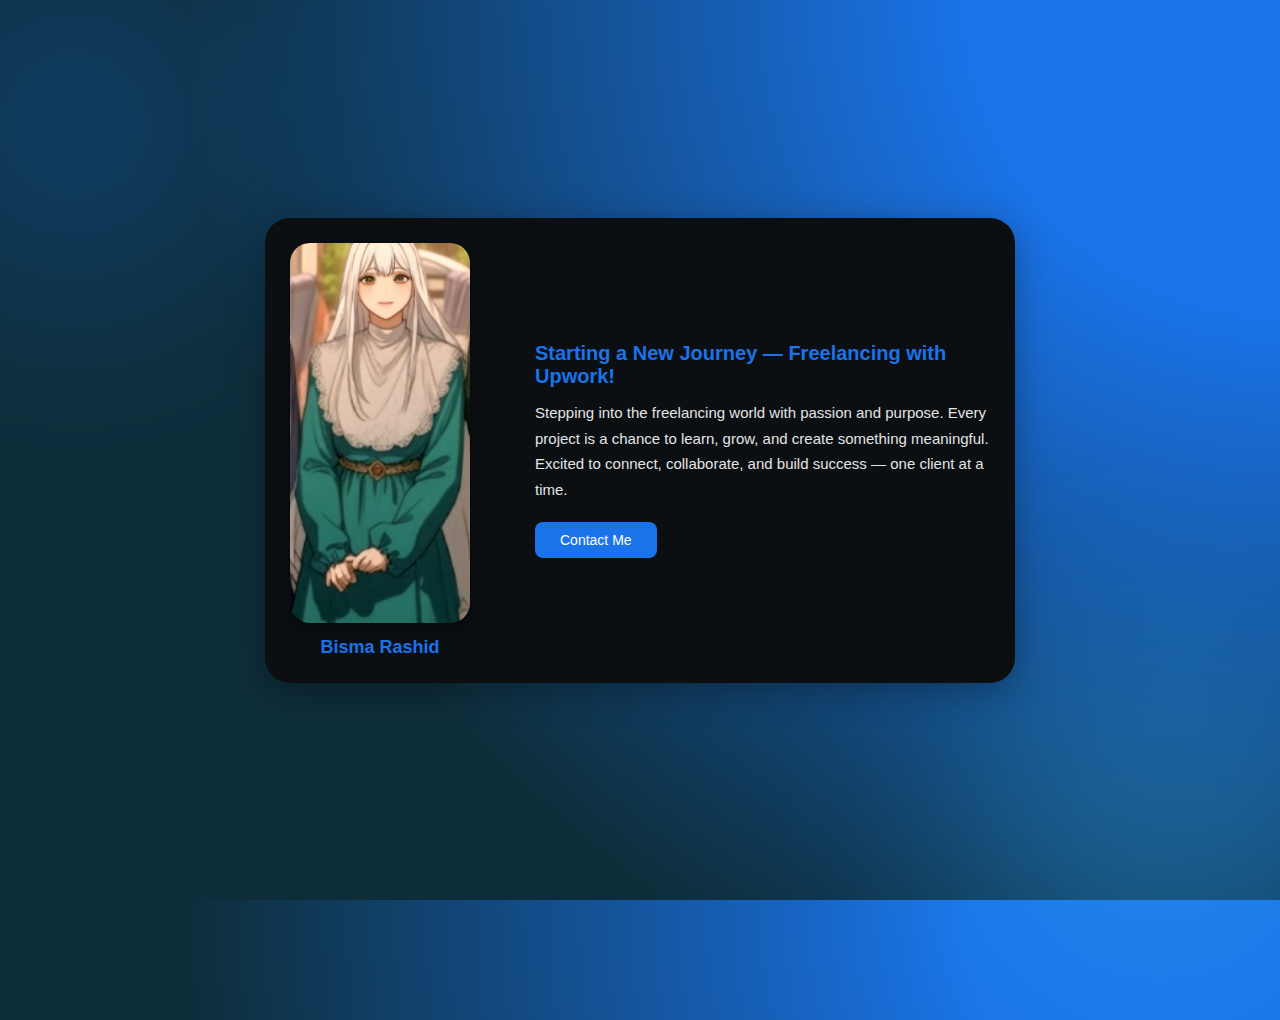
<file: index.html>
<!DOCTYPE html>
<html lang="en">
<head>
  <meta charset="UTF-8" />
  <meta name="viewport" content="width=device-width, initial-scale=1.0" />
  <title>Bisma Rashid | Freelancing Card</title>
  <link rel="stylesheet" href="style.css" />
</head>
<body>
  <div class="container">


    <div class="card">
      <div class="imgBox">
        <img src="./me pic.jpg" alt="Bisma Rashid" />
        <h3 class="name">Bisma Rashid</h3>
      </div>

      <div class="content">
        <h3>Starting a New Journey — Freelancing with Upwork!</h3>
        <p>
          Stepping into the freelancing world with passion and purpose.  
          Every project is a chance to learn, grow, and create something meaningful.  
          Excited to connect, collaborate, and build success — one client at a time.
        </p>
        <a href="mailto:bismarajputt203@gmail.com">
             <button>Contact Me</button>
          </a>
      </div>
    </div>
  </div>
</body>
</html>
</file>
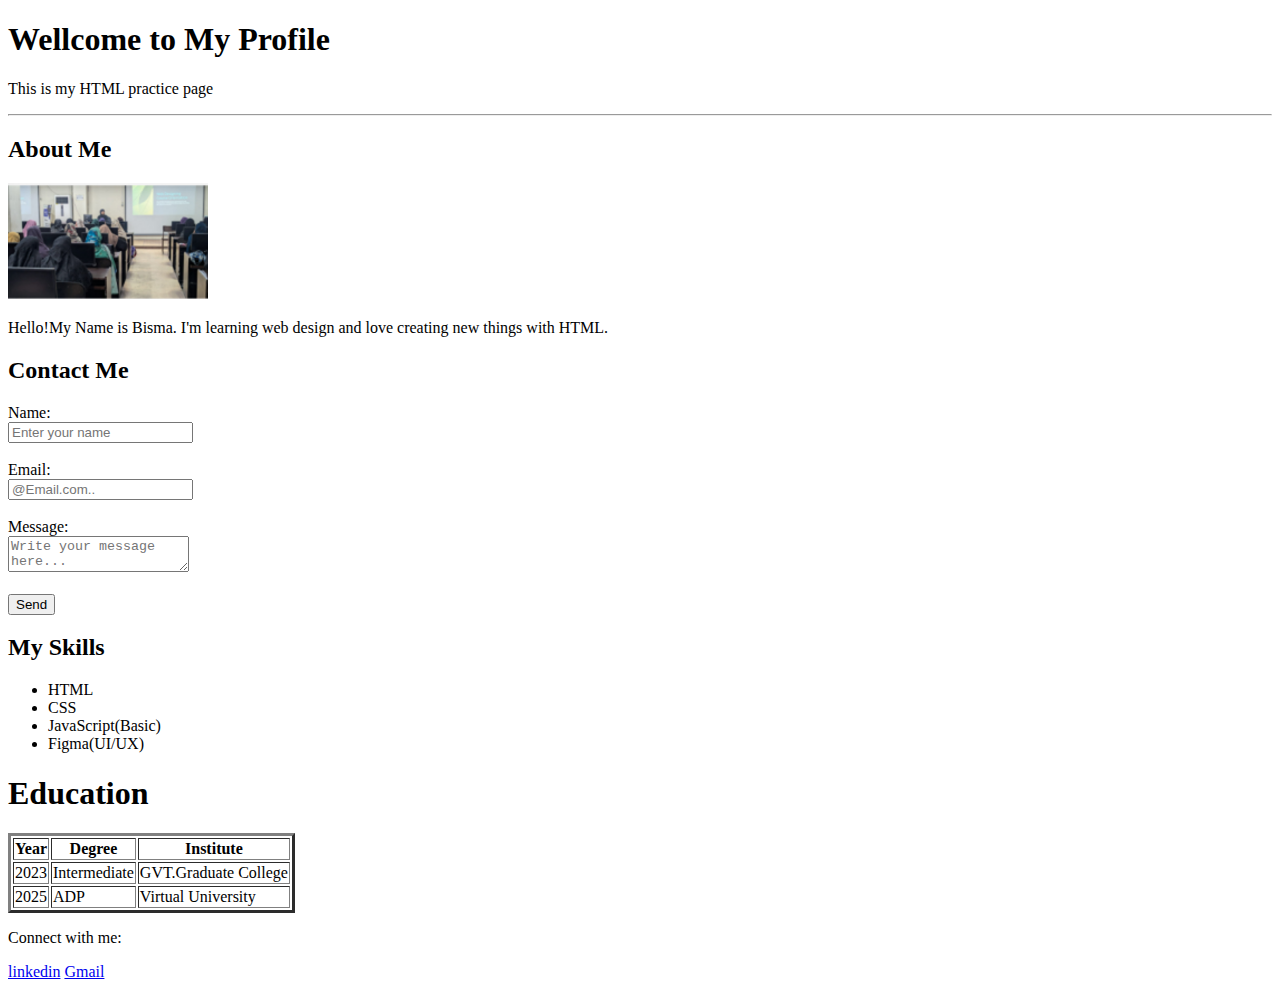
<file: Assignment no-09/index.html>
<!DOCTYPE html>
<html lang="en">
<head>
    <meta charset="UTF-8">
    <meta name="viewport" content="width=device-width, initial-scale=1.0">
    <title>Wellcome to My Profile</title>
</head>
<body>
    <h1>Wellcome to My Profile </h1>

    <p>This is my HTML practice page</p>

    <hr>
    <h2>About Me</h2>
    <img src="PIC CLASS.png" alt="My Profile Picture" width="200">
 
    <P>Hello!My Name is Bisma.
        I'm learning web design and love creating new things with HTML.</P>
  
        <h2>Contact Me</h2>
     <form>
        <label>Name:</label><br>
        <input type="text" placeholder="Enter your name">
        <br>
        <br>
        <label>Email:</label><br>
        <input type="email" placeholder="@Email.com..">
        <br>
        <br>
        <label>Message:</label>
        <br>
        <textarea placeholder="Write your message here..." ></textarea>
        <br>
        <br>
        <button type="send">Send</button>
        <br>
         <h2>My Skills</h2>
         <ul>
            <li>HTML</li>
            <li>CSS</li>
            <li>JavaScript(Basic)</li>
            <li>Figma(UI/UX)</li>
         </ul>
        <h1> Education</h1>
            <table border="3">
            <tr>
             <th>Year</th>
             <th>Degree</th>
             <th>Institute</th>
             </tr>
             <tr>
               <td>2023</td>
               <td>Intermediate</td>
               <td>GVT.Graduate College</td>
                </tr>   
             <tr>
                <td>2025</td>
                <td>ADP</td>
                <td>Virtual University</td>
             </tr>   
        </table>
         <p>Connect with me:</p>

         <a href="https:www.linkedin.com/in/bisma-rajputt-998b8a353" target="_blank">linkedin</a>
         <a href="hhtps://bismarajputt203@gmail.com" target="_blank">Gmail</a>
    
            
     </form>
</body>
</html>
</file>
<file: style.css>
* {
  margin: 0;
  padding: 0;
  box-sizing: border-box;
  font-family: "Poppins", sans-serif;
}


body {
  height: 100vh;
  display: flex;
  justify-content: center;
  align-items: center;
  position: relative;
  overflow: hidden;
  background: radial-gradient(circle at top right, #1a73e8 20%, #0e2d3a 70%);
}


body::before,
body::after {
  content: "";
  position: absolute;
  border-radius: 50%;
  filter: blur(100px);
  opacity: 0.25;
  z-index: -1;
}
body::before {
  width: 350px;
  height: 350px;
  background: #1a73e8;
  top: -50px;
  left: -100px;
}


body::after {
  width: 400px;
  height: 400px;
  background: #34b3f1;
  bottom: -120px;
  right: -80px;
}

.container {
  position: relative;
  width: 750px;
  display: flex;
  justify-content: center;
  align-items: center;
}

.card {
  width: 100%;
  background: #0b0f12;
  border-radius: 25px;
  display: flex;
  align-items: center;
  justify-content: space-between;
  padding: 25px;
  box-shadow: 0 8px 35px rgba(0, 0, 0, 0.3);
  transition: 0.5s ease;
}

.imgBox {
  text-align: center;
}
.imgBox img {
  width: 180px;
  height: 380px;
  border-radius: 20px;
  object-fit: cover;
  box-shadow: 0 5px 15px rgba(0, 0, 0, 0.4);
}
.name {
  margin-top: 10px;
  font-weight: 600;
  font-size: 18px;
  color: #1a73e8;
}

.content {
  width: 65%;
}
.content h3 {
  font-size: 20px;
  color: #1a73e8;
  font-weight: 600;
  margin-bottom: 12px;
}
.content p {
  font-size: 15px;
  color: #e4e4e4;
  line-height: 1.7;
  margin-bottom: 20px;
}

button {
  padding: 10px 25px;
  border: none;
  border-radius: 8px;
  background-color: #1a73e8;
  color: white;
  font-size: 14px;
  font-weight: 500;
  transition: all 0.3s ease;
}
button:hover {
  background-color: #0d58b3;
  transform: translateY(-2px);
}
</file>
